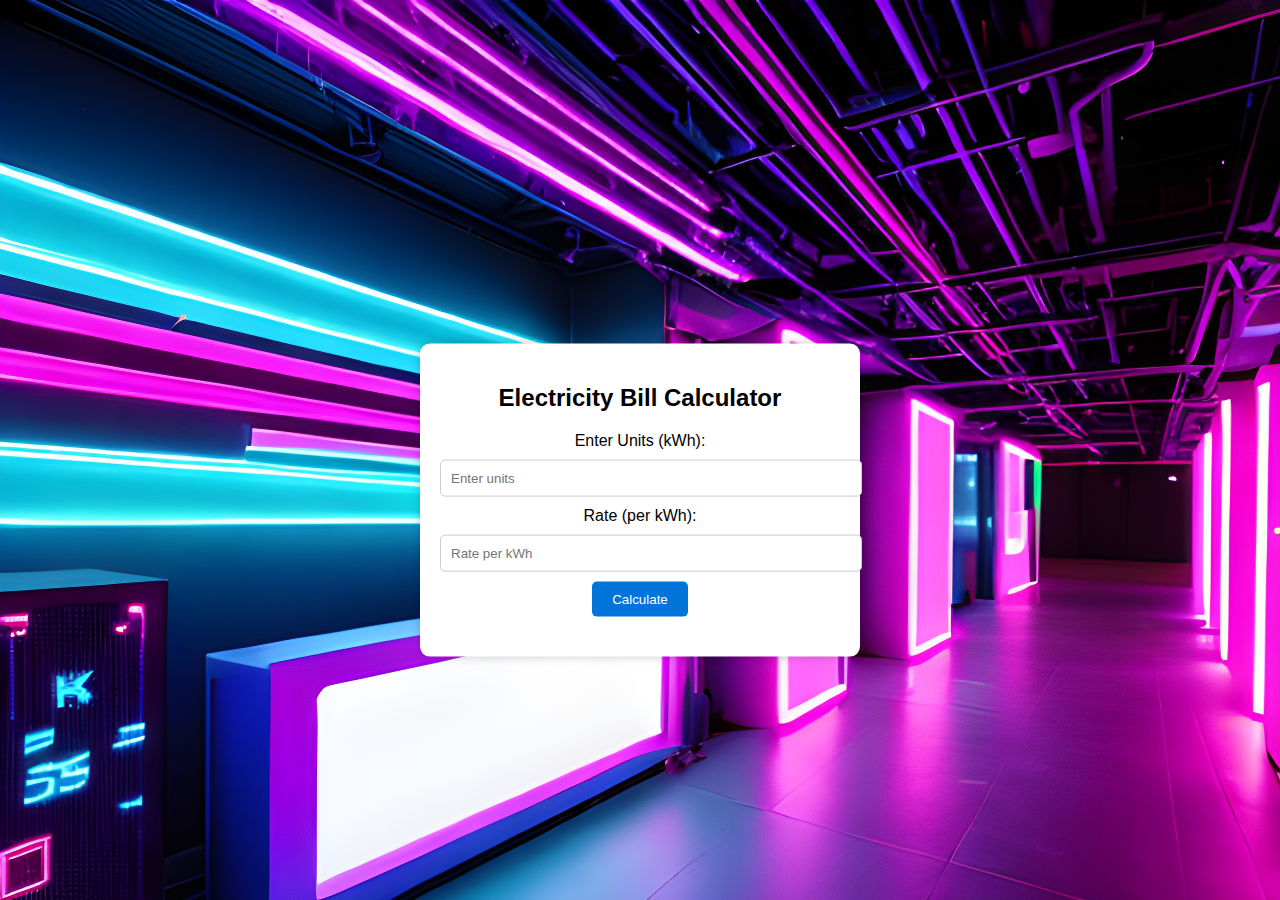
<file: calculator.html>
<!DOCTYPE html>
<html>
<head>
    <title>Electricity Bill Calculator</title>
    <style>
        body {
            font-family: Arial, sans-serif;
            background-color: #f7f7f7;
            text-align: center;
            background-image: url(technical.png);
        }
        .calculator {
            background-color: #fff;
            border-radius: 10px;
            box-shadow: 0 0 10px rgba(0, 0, 0, 0.2);
            margin: 50px auto;
            padding: 20px;
            width: 400px;
            position: absolute;
            top:50%;
            left:50%;
            transform: translate(-50%,-50%);
        }
        input[type="number"] {
            width: 100%;
            padding: 10px;
            margin: 10px 0;
            border: 1px solid #ccc;
            border-radius: 5px;
        }
        button {
            background-color: #0074d9;
            color: #fff;
            border: none;
            border-radius: 5px;
            padding: 10px 20px;
            cursor: pointer;
        }
        button:hover {
            background-color: #0056b3;
        }
        p {
            font-size: 20px;
            margin: 20px 0;
        }
    </style>
</head>
<body>
    <div class="calculator">
        <h2>Electricity Bill Calculator</h2>
        <label for="units">Enter Units (kWh):</label>
        <input type="number" id="units" placeholder="Enter units"><br>

        <label for="rate">Rate (per kWh):</label>
        <input type="number" id="rate" placeholder="Rate per kWh"><br>

        <button onclick="calculateBill()">Calculate</button>

        <p id="result"></p>
    </div>

    <script>
        function calculateBill() {
            const units = parseFloat(document.getElementById("units").value);
            const rate = parseFloat(document.getElementById("rate").value);

            if (!isNaN(units) && !isNaN(rate)) {
                const bill = units * rate;
                document.getElementById("result").textContent = `Your electricity bill is $${bill.toFixed(2)}`;
            } else {
                document.getElementById("result").textContent = "Please enter valid numbers.";
            }
        }
    </script>
</body>
</html>
</file>
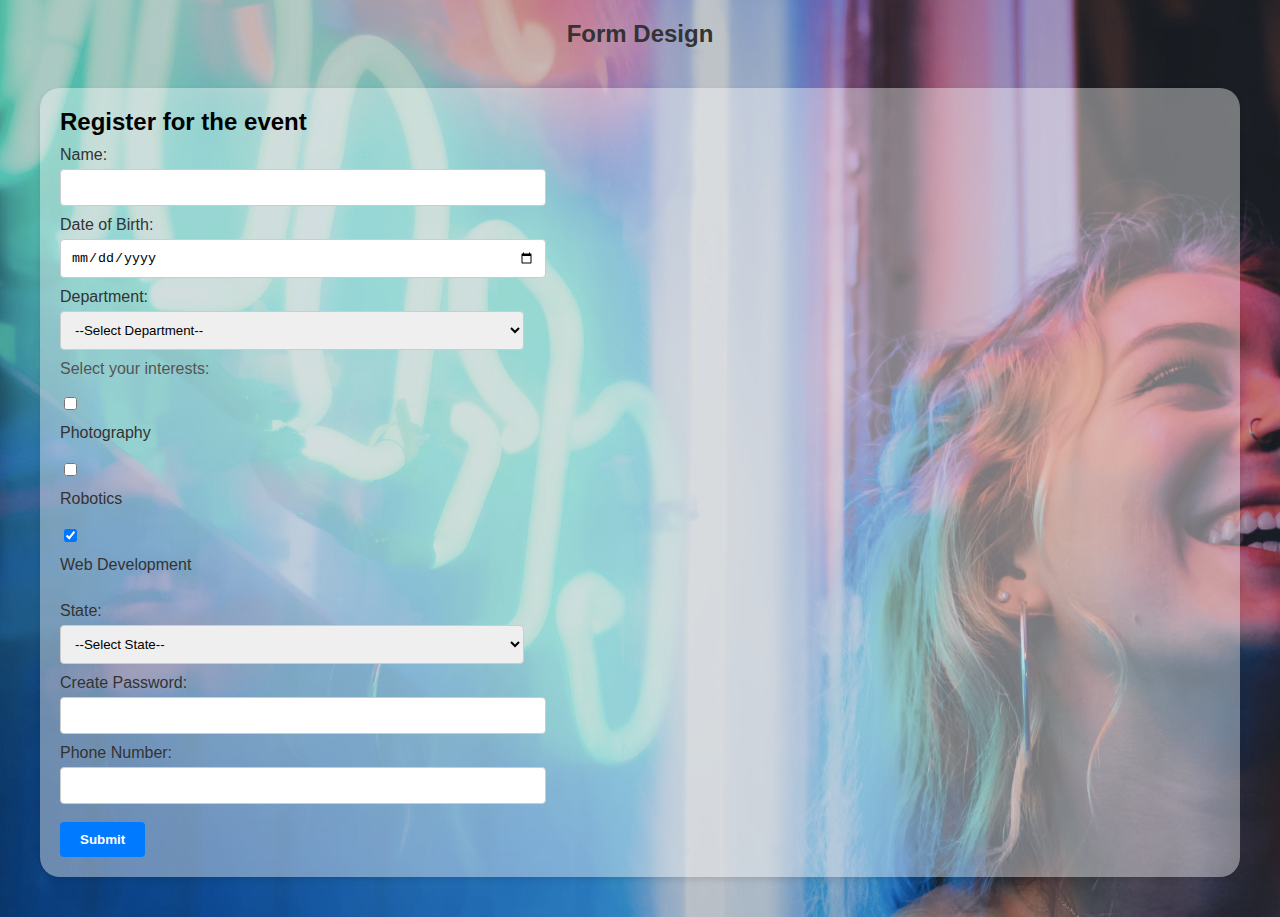
<file: form.html>
<!DOCTYPE html>
<html>

<head>
    <title>Form Design</title>
    <style>
        body {
            font-family: Arial, sans-serif;
            background-color: hsl(0, 0%, 95%);
            text-align: center;
            background-image: url(background.png);
        }


        body {
            font-family: Arial, sans-serif;
            margin: 0;
            padding: 0;
            /* background-color: #f0f0f0; */
            color: #333;
            text-align: center;
        }

        section {
            margin-bottom: 30px;
            padding: 20px;
            background-color: rgba(255,255,255,0.4);
            border-radius: 20px;
            margin:40px;
            box-shadow: 0px 3px 6px rgba(0, 0, 0, 0.1);
            text-align: left;
        }

        section h2 {
            margin: 0;
            font-size: 24px;
            color: #007bff;
        }

        section p {
            margin-top: 10px;
            color: #555;
        }

        form {
            text-align: left;
        }

        label {
            display: block;
            margin-top: 10px;
        }

        input[type="text"],
        input[type="date"],
        select,
        input[type="password"],
        input[type="tel"] {
            width: 100%;
            padding: 10px;
            border: 1px solid #ccc;
            border-radius: 4px;
            margin-top: 5px;
        }

        input[type="submit"] {
            background-color: #007bff;
            color: #fff;
            border: none;
            padding: 10px 20px;
            border-radius: 4px;
            cursor: pointer;
            font-weight: bold;
        }

        input[type="submit"]:hover {
            background-color: #0056b3;
        }

        .button {
            display: inline-block;
            padding: 10px 20px;
            background-color: #386070;
            color: white;
            border: none;
            border-radius: 5px;
            text-align: center;
            text-decoration: none;
            font-size: 16px;
            transition: background-color 0.3s ease;
        }

        .button:hover {
            background-color: #2980b9;
        }

    </style>
</head>

<body>
    <div class="form-container">
        <h2>Form Design</h2>
        <section id="register">
            <h2 style="color:black;">Register for the event</h2>
            <form>
                <label for="name">Name:</label>
                <input type="text" id="name" required style="width: 40%;"><br>

                <label for="dob">Date of Birth:</label>
                <input type="date" id="dob" required style="width: 40%;"><br>

                <label for="department">Department:</label>
                <select id="department" required style="width: 40%;">
                    <option value="">--Select Department--</option>
                    <option value="Computer">CSE-CYS</option>
                    <option value="Mechanical Engineering">CSE-AI</option>
                    <option value="Electrical Engineering">CSE</option>
                    <option value="Electrical Engineering">ECE</option>
                    <option value="Electrical Engineering">CCE</option>
                </select><br>

                <p>Select your interests:</p>
                <input type="checkbox" id="Photography" name="Photography">
                <label for="coding">Photography</label><br>

                <input type="checkbox" id="robotics" name="robotics">
                <label for="robotics">Robotics</label><br>

                <input type="checkbox" id="webdev" name="webdev" checked>
                <label for="webdev">Web Development</label><br>

                <label for="state">State:</label>
                <select id="state" required style="width: 40%;">
                    <option value="">--Select State--</option>
                    <option value="Maharashtra">Maharashtra</option>
                    <option value="Gujarat">Gujarat</option>
                    <option value="Karnataka">Karnataka</option>
                </select><br>

                <label for="password">Create Password:</label>
                <input type="password" id="password" minlength="8" required style="width: 40%;"><br>

                <label for="phone">Phone Number:</label>
                <input type="tel" id="phone" pattern="[0-9]{10}" required style="width: 40%;"><br><br>
                <input type="submit" value="Submit">
            </form>
        </section>

    </div>
</body>

</html>
</file>
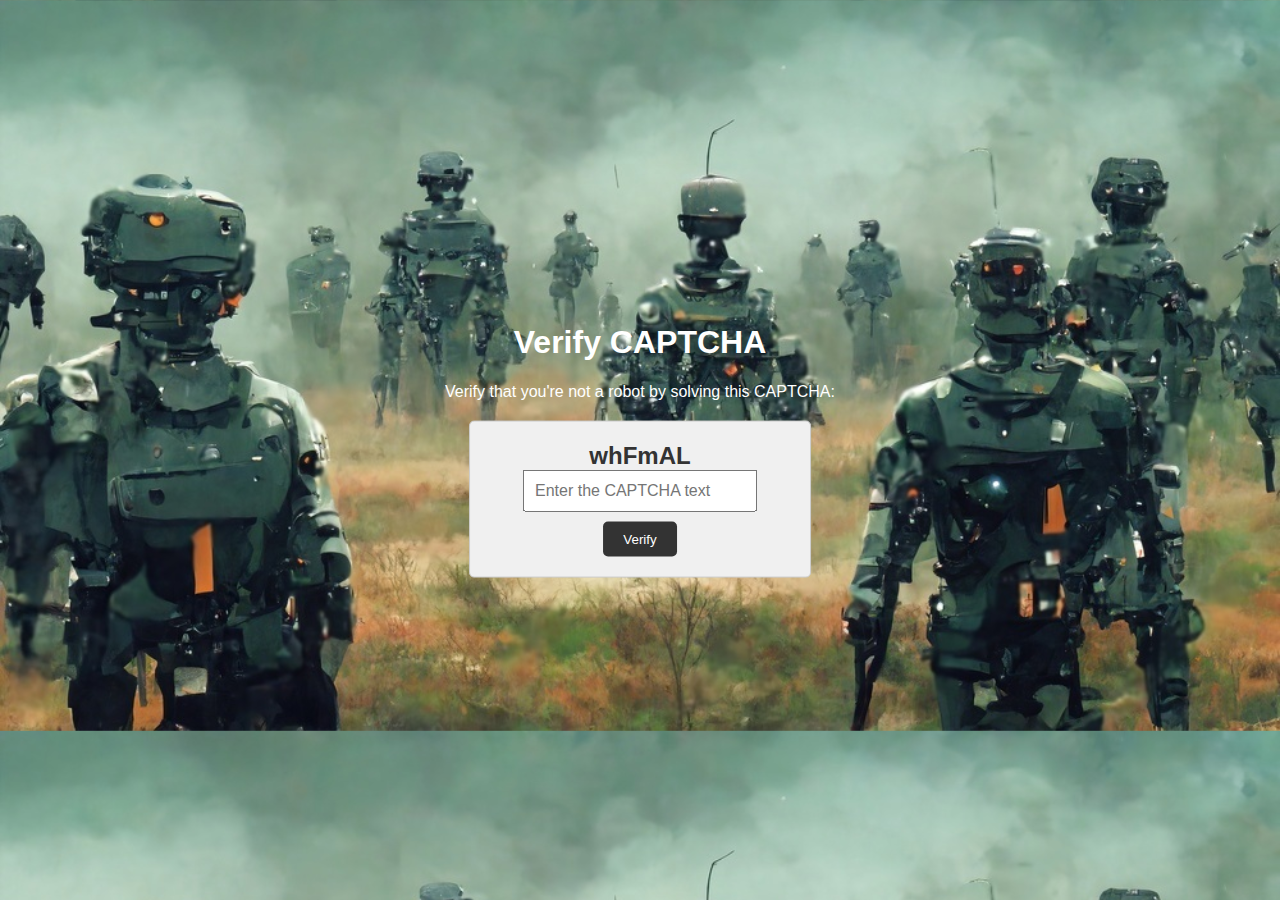
<file: security.html>
<!DOCTYPE html>
<html>

<head>
    <title>Captcha verification</title>
    <style>
        body {
            font-family: Arial, sans-serif;
            text-align: center;
            background-image: url(robots.jpg);
            background-size: 100%;
            background-position: 0px 0px;
        }


        #captcha {
            margin: 20px auto;
            padding: 20px;
            background-color: #f0f0f0;
            border: 1px solid #ccc;
            border-radius: 5px;
            width: 300px;
        }

        #captchaText {
            font-size: 24px;
            font-weight: bold;
            margin-bottom: 10px;
        }

        #captchaInput {
            width: 100%;
            padding: 10px;
            font-size: 16px;
            margin-bottom: 10px;
        }

        button {
            background-color: #333;
            color: #fff;
            padding: 10px 20px;
            border: none;
            border-radius: 5px;
            cursor: pointer;
        }

        button:hover {
            background-color: #555;
        }

        #resultMessage {
            margin-top: 10px;
            font-weight: bold;
            color: #333;
        }

        .centering {
            position: absolute;
            top: 50%;
            left: 50%;
            transform: translate(-50%, -50%);
        }
    </style>
</head>

<body>
    <div class="centering" style="color:white;">
        <h1>Verify CAPTCHA</h1>
        <p>Verify that you're not a robot by solving this CAPTCHA:</p>

        <div id="captcha">
            <span id="captchaText" style="color:#333;"></span>
            <input type="text" id="captchaInput" placeholder="Enter the CAPTCHA text" style="width:70%">
            <button onclick="checkCaptcha()">Verify</button>
        </div>

        <p id="resultMessage" style="color: white;"></p>

    </div>

    <script>
        // Generate a random CAPTCHA text
        function generateCaptcha() {
            var characters = 'ABCDEFGHIJKLMNOPQRSTUVWXYZabcdefghijklmnopqrstuvwxyz0123456789';
            var captchaText = '';
            for (var i = 0; i < 6; i++) {
                var randomIndex = Math.floor(Math.random() * characters.length);
                captchaText += characters.charAt(randomIndex);
            }
            return captchaText;
        }

        // Display the generated CAPTCHA
        var captchaText = generateCaptcha();
        document.getElementById('captchaText').textContent = captchaText;

        // Check if the entered CAPTCHA is correct
        function checkCaptcha() {
            var enteredText = document.getElementById('captchaInput').value;
            if (enteredText === captchaText) {
                document.getElementById('resultMessage').textContent = 'CAPTCHA verified. You are not a robot!';
            } else {
                document.getElementById('resultMessage').textContent = 'CAPTCHA verification failed. Please try again.';
                // Generate a new CAPTCHA for another attempt
                captchaText = generateCaptcha();
                document.getElementById('captchaText').textContent = captchaText;
                document.getElementById('captchaInput').value = '';
            }
        }
    </script>
</body>

</html>
</file>
